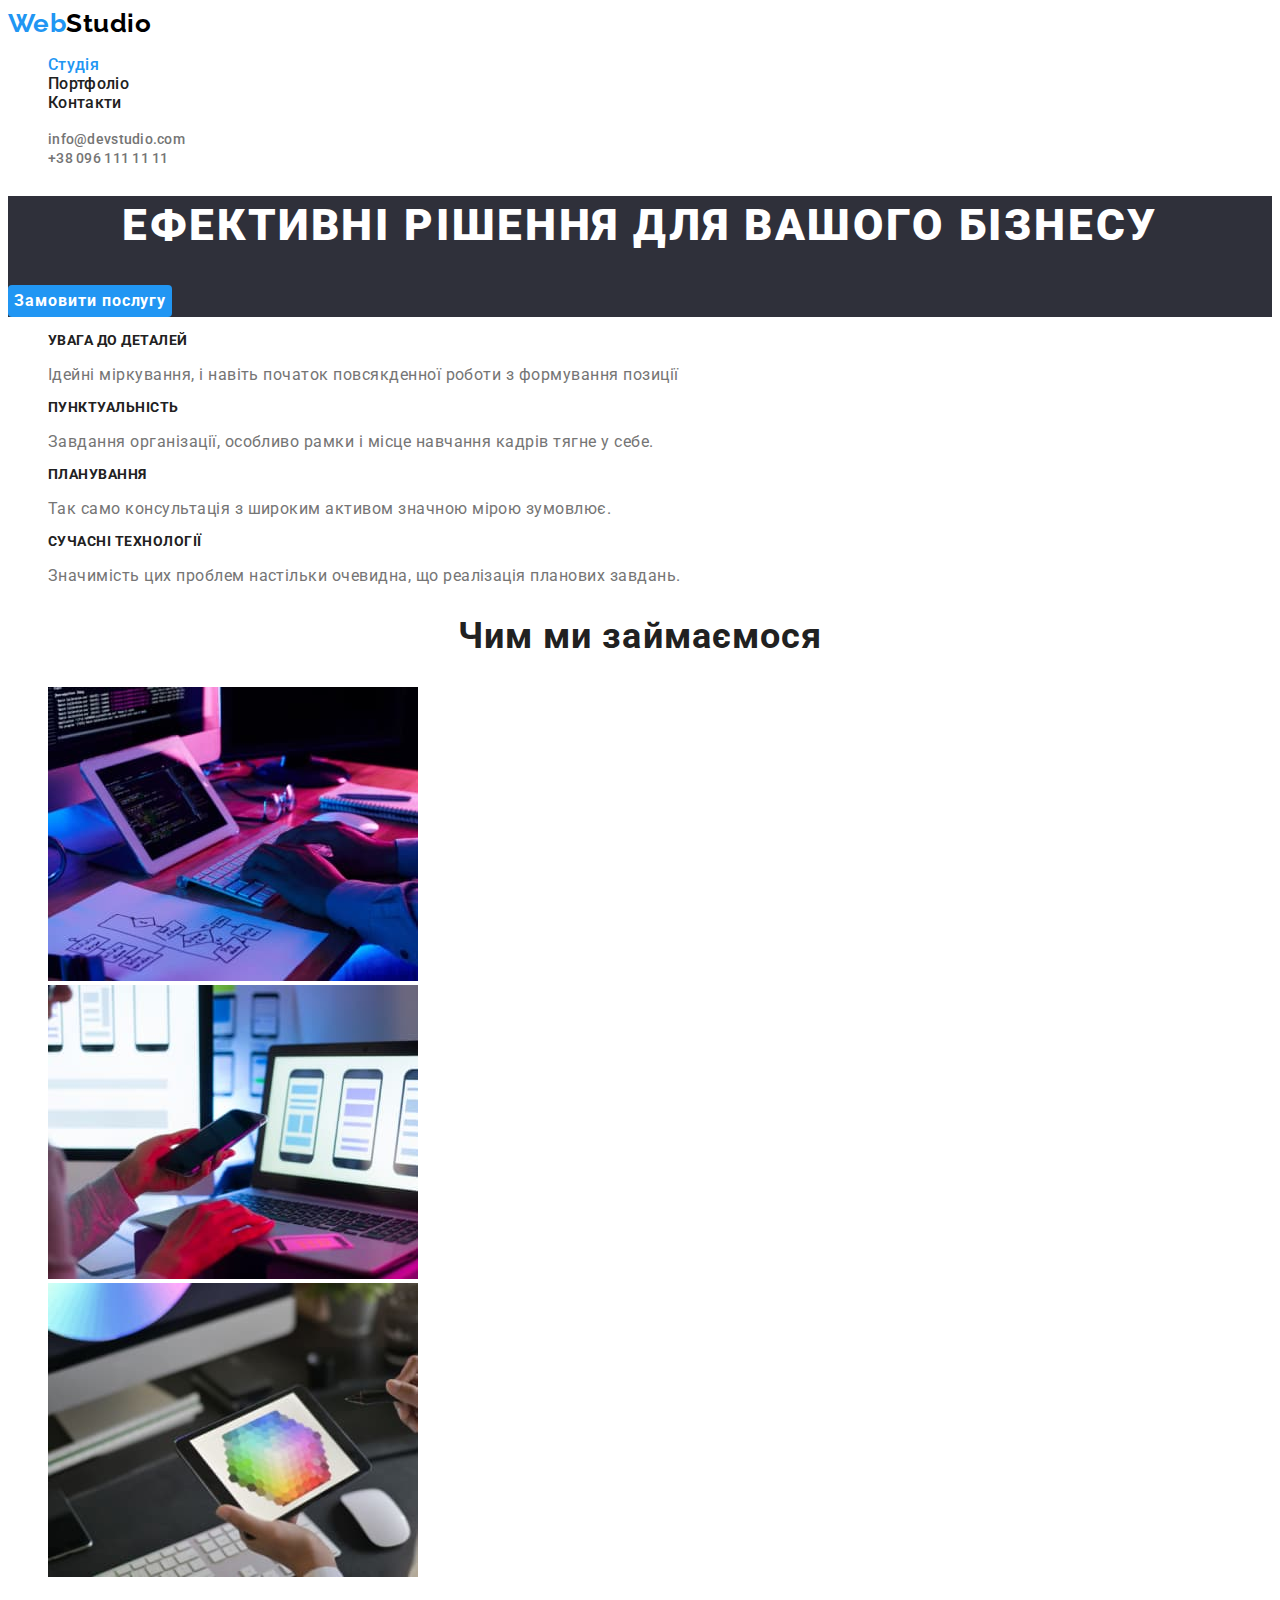
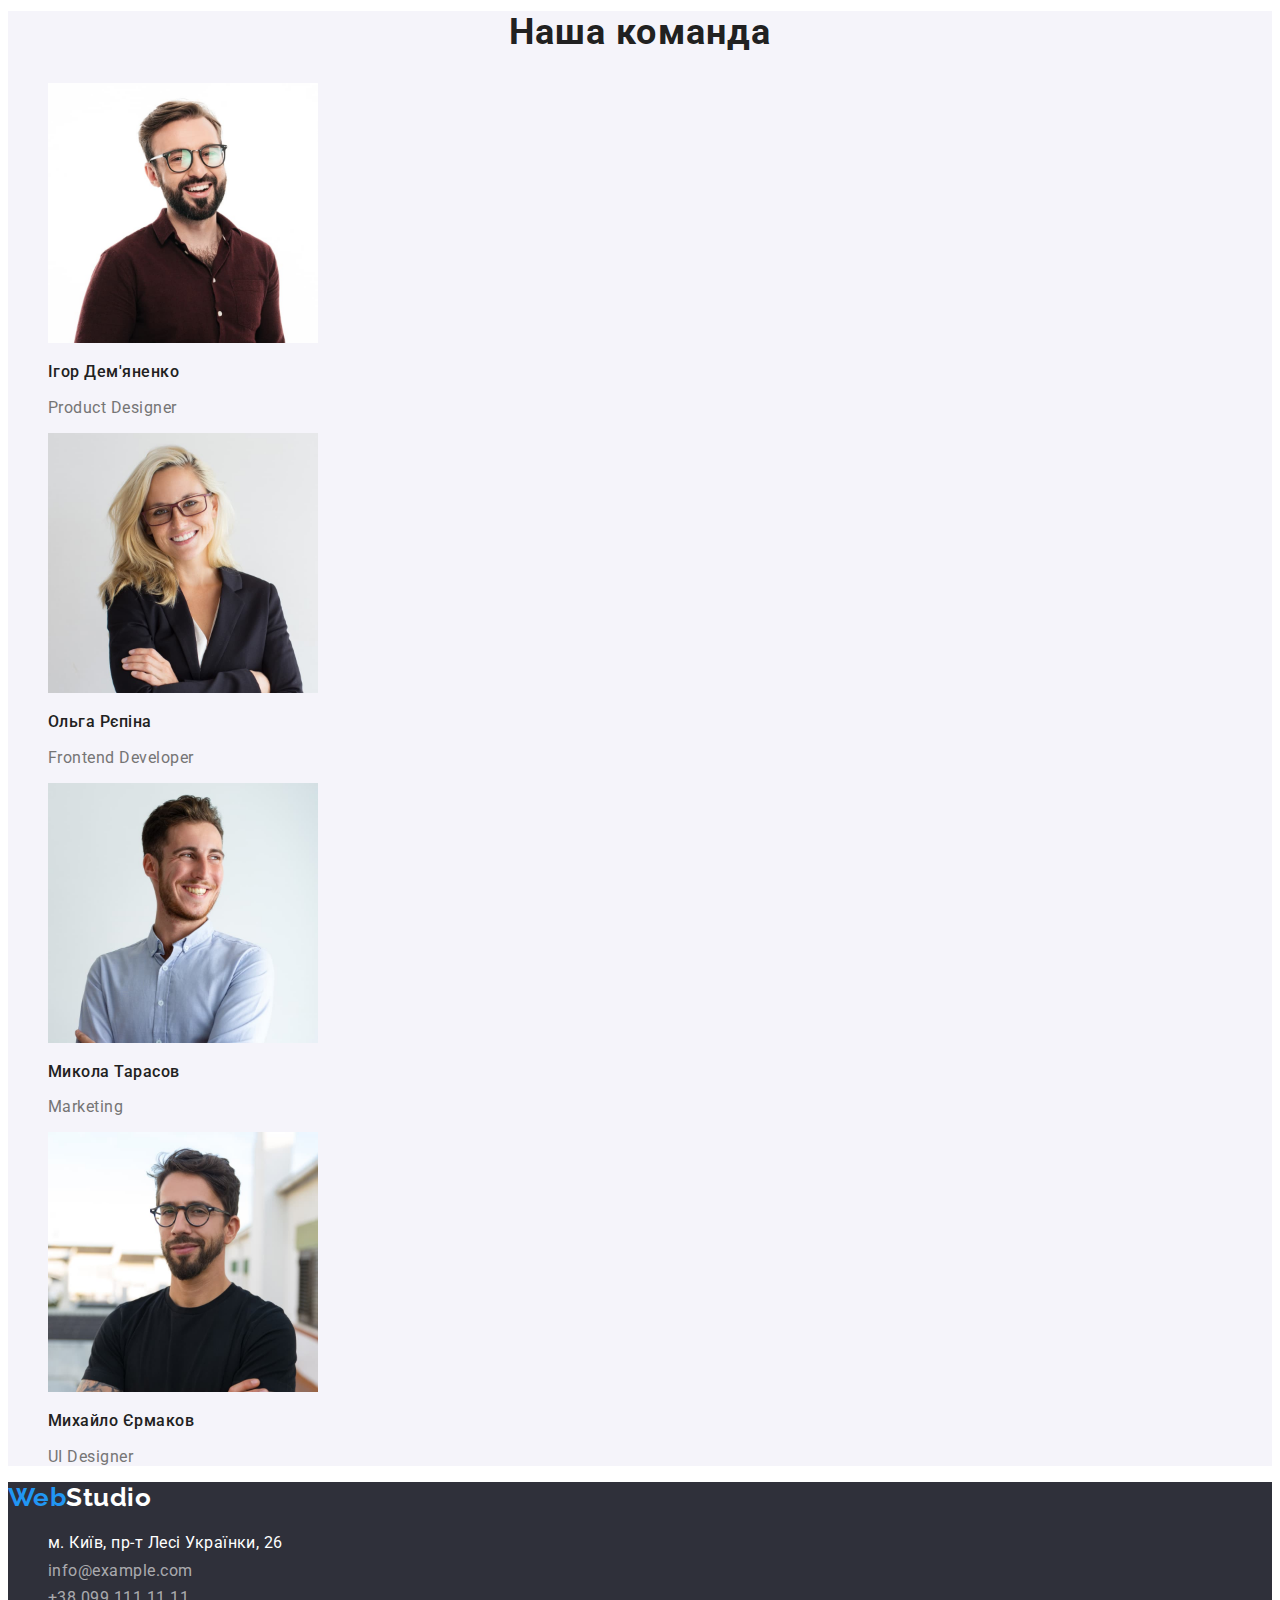
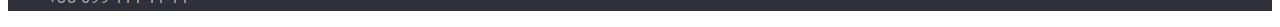
<file: index.html>
<!DOCTYPE html>
<html lang="uk">
  <head>
    <meta charset="UTF-8" />
    <meta http-equiv="X-UA-Compatible" content="IE=edge" />
    <meta name="viewport" content="width=device-width, initial-scale=1.0" />
    <title>Document</title>
    <link
      href="https://fonts.googleapis.com/css2?family=Raleway:wght@700&family=Roboto:wght@400;500;700;900&display=swap"
      rel="stylesheet"
    />
    <link rel="stylesheet" href="./css/styles.css" />
  </head>
  <body>
    <!-- шапка сайту -->
    <header>
      <nav>
        <a class="logo link" href="./index.html"><span>Web</span>Studio</a>
        <ul class="nav-list list">
          <li>
            <a class="current link" href="./index.html">Студія</a>
          </li>
          <li>
            <a class="link" href="./portfolio.html">Портфоліо</a>
          </li>
          <li>
            <a class="link" href="#">Контакти</a>
          </li>
        </ul>
      </nav>
      <ul class="header-contacts list">
        <li>
          <a class="link" href="mailto:info@devstudio.com">info@devstudio.com</a>
        </li>
        <li>
          <a class="link" href="tel:+380961111111">+38 096 111 11 11</a>
        </li>
      </ul>
    </header>
    <main>
      <!-- Блок герой -->
      <section class="hero">
        <h1 class="hero-title">Ефективні рішення для вашого бізнесу</h1>
        <button class="hero-btn" type="button">Замовити послугу</button>
      </section>
      <!-- Наші переваги -->
      <section class="features">
        <h2 class="visually-hidden">Наші переваги</h2>
        <ul class="features-list list">
          <li>
            <h3 class="title">Увага До Деталей</h3>
            <p>Ідейні міркування, і навіть початок повсякденної роботи з формування позиції</p>
          </li>
          <li>
            <h3 class="title">Пунктуальність</h3>
            <p>Завдання організації, особливо рамки і місце навчання кадрів тягне у себе.</p>
          </li>
          <li>
            <h3 class="title">Планування</h3>
            <p>Так само консультація з широким активом значною мірою зумовлює.</p>
          </li>
          <li>
            <h3 class="title">Сучасні Технології</h3>
            <p>Значимість цих проблем настільки очевидна, що реалізація планових завдань.</p>
          </li>
        </ul>
      </section>
      <!-- Чим ми займаємося -->
      <section>
        <h2 class="team-title">Чим ми займаємося</h2>
        <ul class="img-list list">
          <li>
            <img src="./images/box1.jpg" alt="кодуванням" width="370" height="294" />
          </li>
          <li>
            <img src="./images/box2.jpg" alt="створення сайту" width="370" height="294" />
          </li>
          <li>
            <img src="./images/box3.jpg" alt="дезайн" width="370" height="294" />
          </li>
        </ul>
      </section>
      <!-- Наша команда  -->
      <section class="team">
        <h2 class="team-title">Наша команда</h2>
        <ul class="team-list list">
          <li>
            <img src="./images/img4.jpg" alt="чоловік" width="270" height="260" />
            <h3 class="title">Ігор Дем'яненко</h3>
            <p>Product Designer</p>
          </li>
          <li>
            <img src="./images/img5.jpg" alt="" width="270" height="260" />
            <h3 class="title">Ольга Рєпіна</h3>
            <p>Frontend Developer</p>
          </li>
          <li>
            <img src="./images/img6.jpg" alt="" width="270" height="260" />
            <h3 class="title">Микола Тарасов</h3>
            <p>Marketing</p>
          </li>
          <li>
            <img src="./images/img7.jpg" alt="" width="270" height="260" />
            <h3 class="title">Михайло Єрмаков</h3>
            <p>UI Designer</p>
          </li>
        </ul>
      </section>
    </main>
    <!-- підвал -->
    <footer class="footer">
      <a class="logo link" href="./index.html"><span>Web</span>Studio</a>
      <address>
        <ul class="footer-list list">
          <li>
            <a class="primary link"
              href="https://goo.gl/maps/CPtrU1FHBa2aNyZL9"
              target="_blank"
              rel="noopener noreferrer nofollow"
              >м. Київ, пр-т Лесі Українки, 26
            </a>
          </li>
          <li>
            <a class="link" href="mailto:info@example.com">info@example.com</a>
          </li>
          <li>
            <a class="link" href="tel:+380991111111">+38 099 111 11 11</a>
          </li>
        </ul>
      </address>
    </footer>
  </body>
</html>
</file>
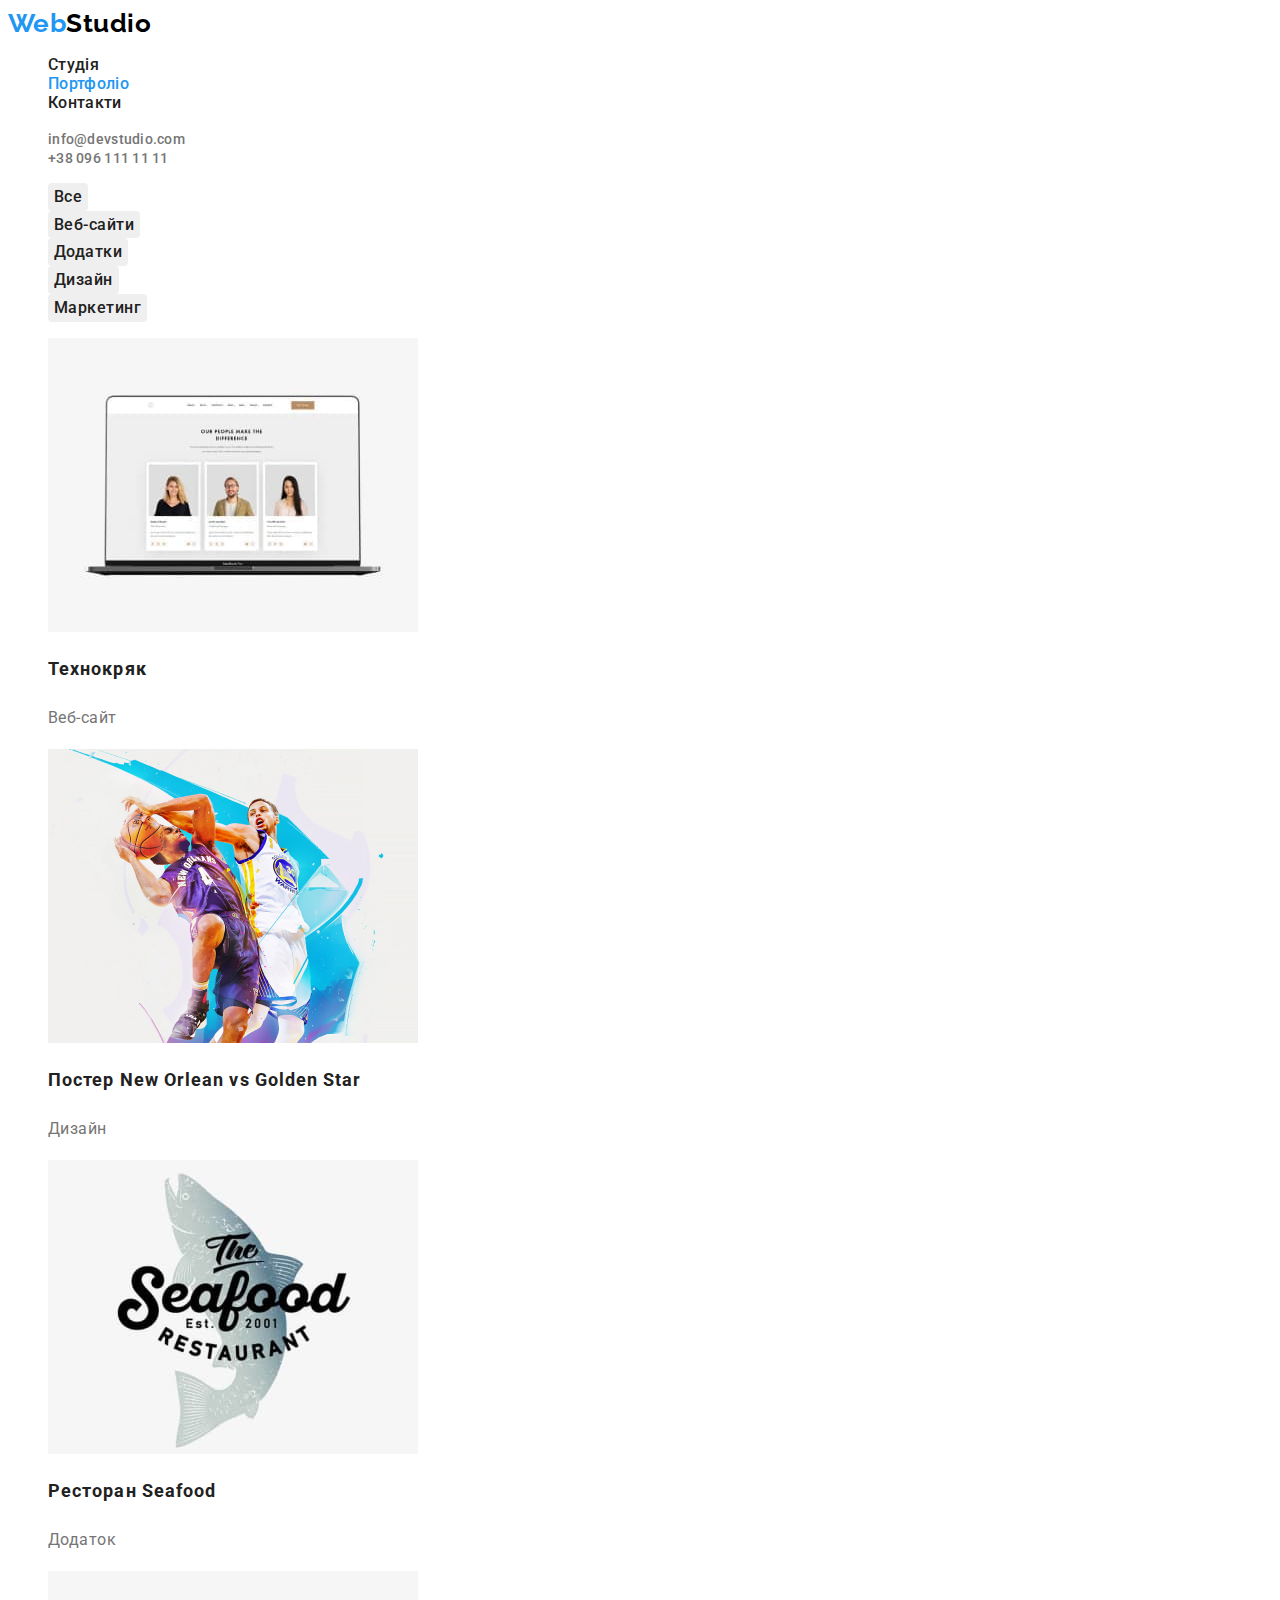
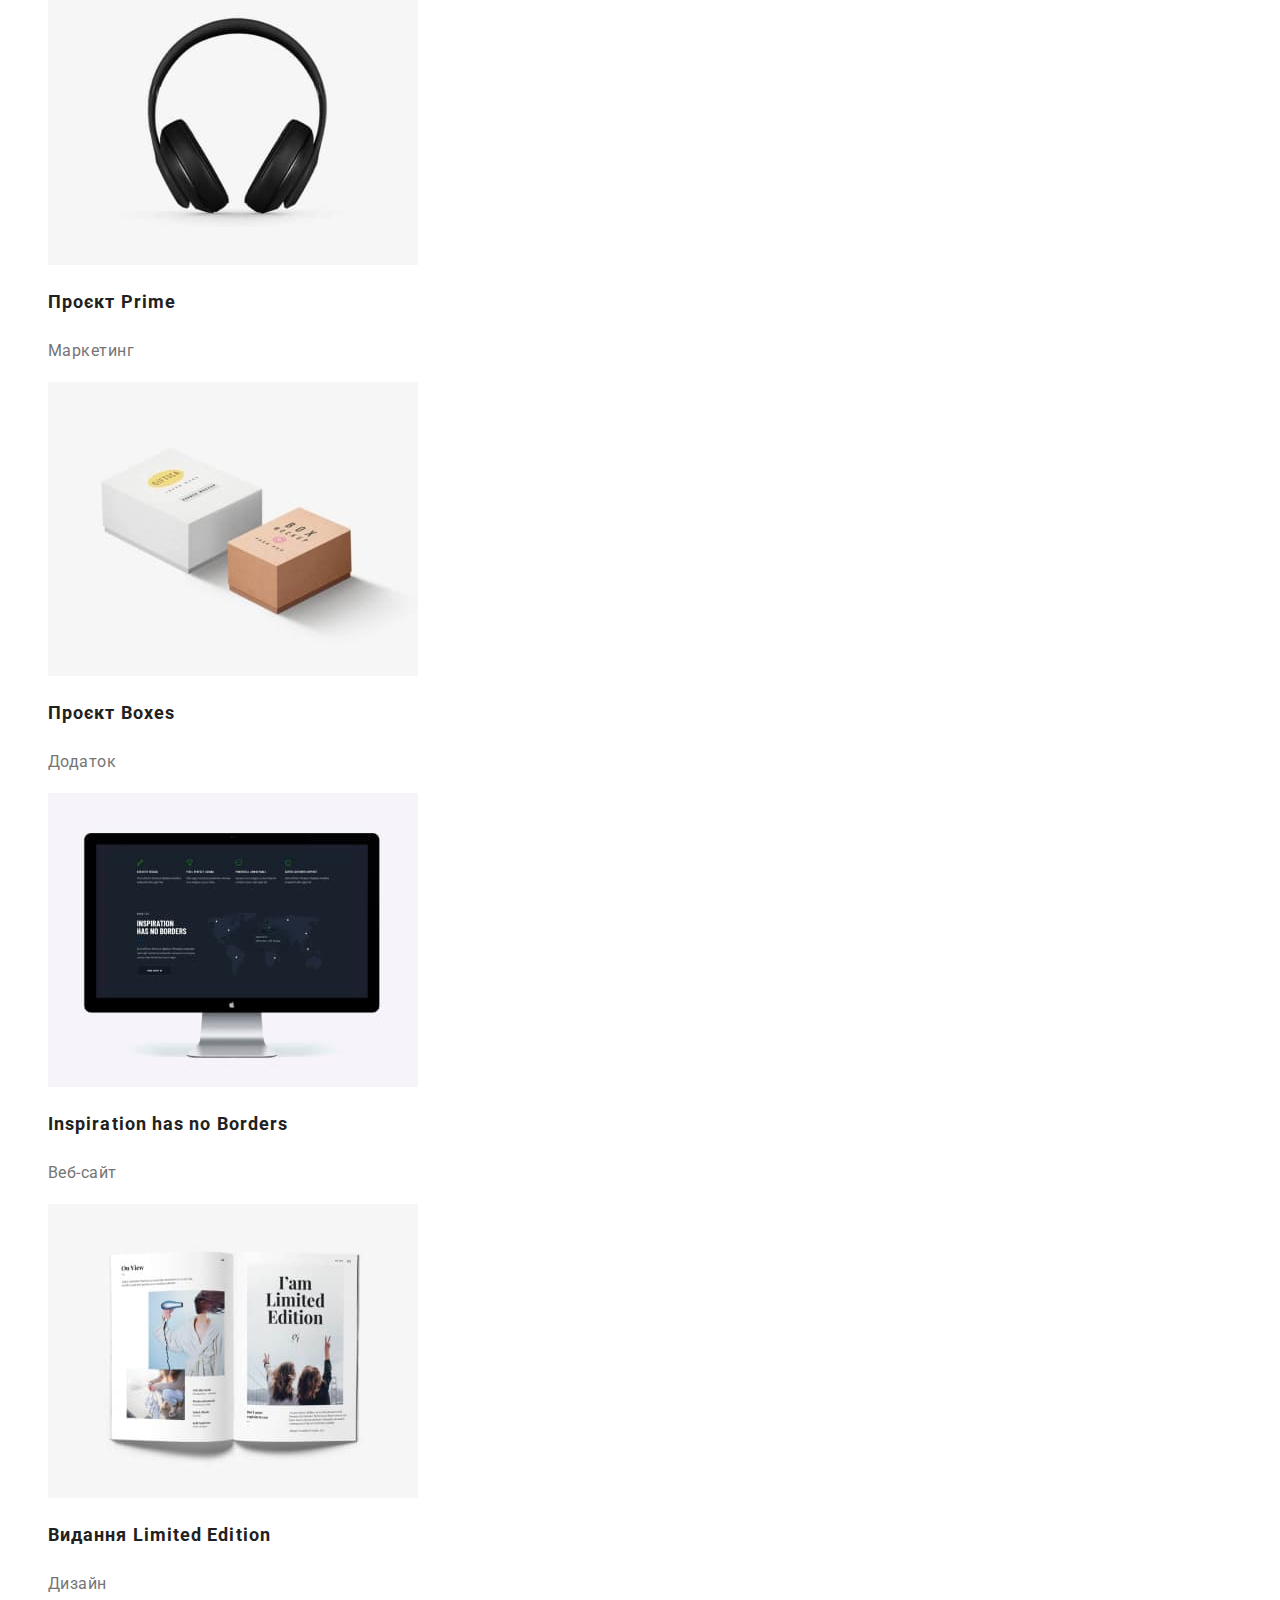
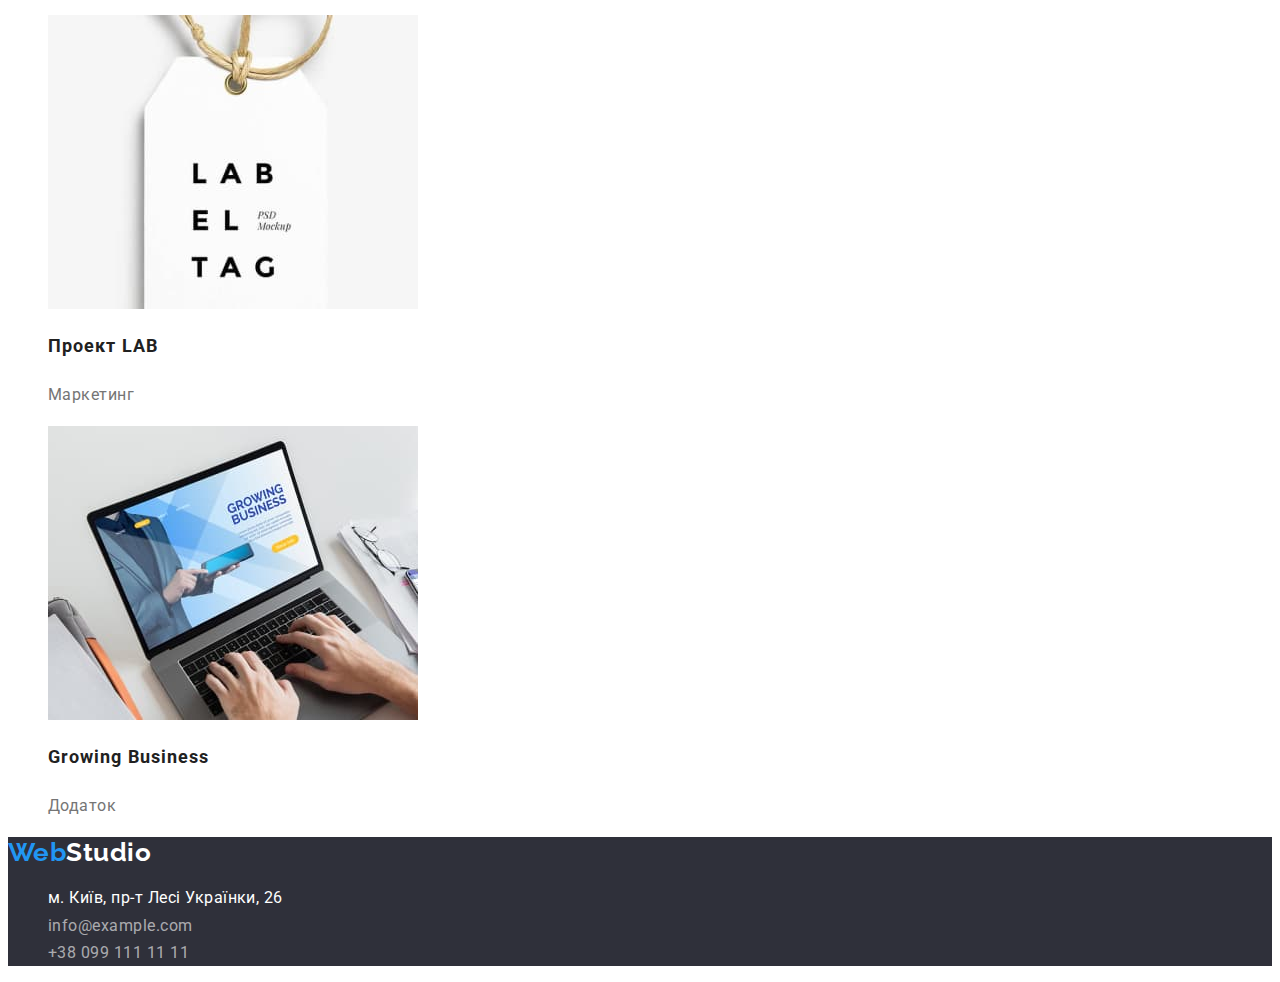
<file: portfolio.html>
<!DOCTYPE html>
<html lang="uk">
  <head>
    <meta charset="UTF-8" />
    <meta http-equiv="X-UA-Compatible" content="IE=edge" />
    <meta name="viewport" content="width=device-width, initial-scale=1.0" />
    <title>Document</title>
    <link
      href="https://fonts.googleapis.com/css2?family=Raleway:wght@700&family=Roboto:wght@400;500;700;900&display=swap"
      rel="stylesheet"
    />
    <link rel="stylesheet" href="./css/styles.css" />
  </head>
  <body>
    <!-- шапка сайту -->
    <header>
      <nav>
        <a class="logo link" href="./index.html"><span>Web</span>Studio</a>
        <ul class="nav-list list">
          <li>
            <a class="link" href="./index.html">Студія</a>
          </li>
          <li>
            <a class="current link" href="./portfolio.html">Портфоліо</a>
          </li>
          <li>
            <a class="link" href="#">Контакти</a>
          </li>
        </ul>
      </nav>
      <ul class="header-contacts list">
        <li>
          <a class="link" href="mailto:info@devstudio.com">info@devstudio.com</a>
        </li>
        <li>
          <a class="link" href="tel:+380961111111">+38 096 111 11 11</a>
        </li>
      </ul>
    </header>
    <main>
      <section>
        <h1 class="visually-hidden">Наші Проекти</h1>
        <ul class="filters list">
          <li><button class="btn" type="button">Все</button></li>
          <li><button class="btn" type="button">Веб-сайти</button></li>
          <li><button class="btn" type="button">Додатки</button></li>
          <li><button class="btn" type="button">Дизайн</button></li>
          <li><button class="btn" type="button">Маркетинг</button></li>
        </ul>
        <ul class="projects list">
          <li>
            <a class="link" href=""
              ><img src="./images/img1.jpg" alt="веб-сайти" />
              <h2 class="title">Технокряк</h2>
              <p class="text">Веб-сайт</p></a
            >
          </li>
          <li>
            <a class="link" href=""
              ><img src="./images/img2.jpg" alt="дезайн" />
              <h2 class="title">Постер New Orlean vs Golden Star</h2>
              <p class="text">Дизайн</p></a
            >
          </li>
          <li>
            <a class="link" href=""
              ><img src="./images/img3.jpg" alt="додаток" />
              <h2 class="title">Ресторан Seafood</h2>
              <p class="text">Додаток</p></a
            >
          </li>
          <li>
            <a class="link" href=""
              ><img src="./images/img4(1).jpg" alt="маркетинг" />
              <h2 class="title">Проєкт Prime</h2>
              <p class="text">Маркетинг</p></a
            >
          </li>
          <li>
            <a class="link" href="">
              <img src="./images/img5(2).jpg" alt="додаток" />
              <h2 class="title">Проєкт Boxes</h2>
              <p class="text">Додаток</p></a
            >
          </li>
          <li>
            <a class="link" href=""
              ><img src="./images/img6(3).jpg" alt="веб-сайти" />
              <h2 class="title">Inspiration has no Borders</h2>
              <p class="text">Веб-сайт</p></a
            >
          </li>
          <li>
            <a class="link" href=""
              ><img src="./images/img7(4).jpg" alt="дезайн" />
              <h2 class="title">Видання Limited Edition</h2>
              <p class="text">Дизайн</p></a
            >
          </li>
          <li>
            <a class="link" href=""
              ><img src="./images/img8(5).jpg" alt="маркетинг" />
              <h2 class="title">Проект LAB</h2>
              <p class="text">Маркетинг</p></a
            >
          </li>
          <li>
            <a class="link" href="#"
              ><img src="./images/img9(6).jpg" alt="додаток" />
              <h2 class="title">Growing Business</h2>
              <p class="text">Додаток</p>
            </a>
          </li>
        </ul>
      </section>
    </main>
    <!-- підвал -->
    <footer class="footer">
      <a class="logo link" href="./index.html"><span>Web</span>Studio</a>
      <address>
        <ul class="footer-list list">
          <li>
            <a
              class="primary link"
              href="https://goo.gl/maps/CPtrU1FHBa2aNyZL9"
              target="_blank"
              rel="noopener noreferrer nofollow"
              >м. Київ, пр-т Лесі Українки, 26
            </a>
          </li>
          <li>
            <a class="link" href="mailto:info@example.com">info@example.com</a>
          </li>
          <li>
            <a class="link" href="tel:+380991111111">+38 099 111 11 11</a>
          </li>
        </ul>
      </address>
    </footer>
  </body>
</html>
</file>
<file: css/styles.css>
/*
Палітра кольорів сайту

колір акценту: #2196F3;

чорний колір: #000000;

основний колір фону: #FFFFFF;

колір заголовків: #212121;

колір основного тексту: #757575;

адрес: rgba(255, 255, 255, 0.6);

додатковий колір фону: #2F303A;

колір фону кнопок:  #F5F4FA;

акцент: #188CE8;
*/

:root {
  --white-color: #ffffff;
  --black-color: #000000;
  --acent-color: #2196f3;
  --title-color: #212121;
  --text-color: #757575;
  --contacts-color: rgba(255, 255, 255, 0.6);
  --secondary-bg-color: #2f303a;
  --button-bg-color: #f5f4fa;
  --hero-btn-bg-hover-color: #188ce8;
}

/* Загальні стилі: */

body {
  background-color: var(--white-color);
  color: var(--text-color);
  font-family: Roboto, sans-serif;
  letter-spacing: 0.03em;
}

.link {
  text-decoration: none;
}

.list {
  list-style: none;
}

/* Шапка сайту */
/* Логотип */

.logo {
  color: var(--black-color);
  font-family: 'Raleway';
  font-weight: 700;
  font-size: 26px;
  line-height: 1.19;
}

.logo > span {
  color: var(--acent-color);
}

/* Блок навігації */

.nav-list .link {
  font-weight: 500;
  line-height: 1.14;
  letter-spacing: 0.02em;
  color: var(--title-color);
}

.nav-list .link:hover,
.nav-list .link:focus {
  color: var(--acent-color);
}

.nav-list .link.current {
  color: var(--acent-color);
}

/* Контакти */
.header-contacts .link {
font-weight: 500;
font-size: 14px;
line-height: 1.14;
letter-spacing: 0.02em;
color: var(--text-color)
}

.header-contacts .link:hover,
.header-contacts .link:focus {
  color: var(--acent-color);
}
/* Блок Герой */
.hero {
  background-color: var(--secondary-bg-color);
}

.hero-title {
font-weight: 900;
font-size: 44px;
line-height: 1.36;
text-align: center;
letter-spacing: 0.06em;
text-transform: uppercase;
color: var(--white-color);

}

.hero-btn {
font-weight: 700;
font-size: 16px;
line-height: 1.88;
display: flex;
align-items: center;
text-align: center;
letter-spacing: 0.06em;
color: var(--white-color);
background-color: var(--acent-color);
border: none;
border-radius: 4px;
font-family: inherit;
}
.hero-btn:hover,
.hero-btn:focus {
  background-color: var(--hero-btn-bg-hover-color);
}


/* Наші переваги */
.visually-hidden {
  position: absolute;
  white-space: nowrap;
  width: 1px;
  height: 1px;
  overflow: hidden;
  border: 0;
  padding: 0;
  clip: rect(0 0 0 0);
  clip-path: inset(50%);
  margin: -1px;
}

.features-list .title {
font-weight: 700;
font-size: 14px;
line-height: 1.14;
text-transform: uppercase;
color: var(--title-color);

}

/* Чим ми займаємося */

/* Наша команда */

.team {
  background-color: var(--button-bg-color);
}

.team-list .title {
font-weight: 500;
font-size: 16px;
line-height: 1.18;
letter-spacing: 0.03em;
color: var(--title-color);

}

.team-title {
font-weight: 700;
font-size: 36px;
line-height: 42px;
text-align: center;
letter-spacing: 0.03em;
color: var(--title-color);

}


/* Підвал */

.footer {
  background-color: var(--secondary-bg-color);
}

.footer .logo {
  color: var(--white-color);
}

.footer-list .link {
line-height: 1.71;
color: rgba(255, 255, 255, 0.6);
font-style: normal;
}

.footer-list .primary.link {
  color: var(--white-color);
}

.filters .btn {
font-weight: 500;
font-size: 16px;
line-height: 1.62;
text-align: center;
letter-spacing: 0.03em;
border-radius: 4px;
color: var(--title-color);
border: none;
font-family: inherit;
}
 
.filters .btn:hover,
.filters .btn:focus {
background-color: var(--acent-color);
border-radius: 4px;
color: var(--white-color);
}

.projects .title {
font-weight: 700;
font-size: 18px;
line-height: 2.0;
letter-spacing: 0.06em;
color: var(--title-color);
}

.projects .text {
font-size: 16px;
line-height: 1.88;
letter-spacing: 0.03em;
color: var(--text-color);
}
</file>
